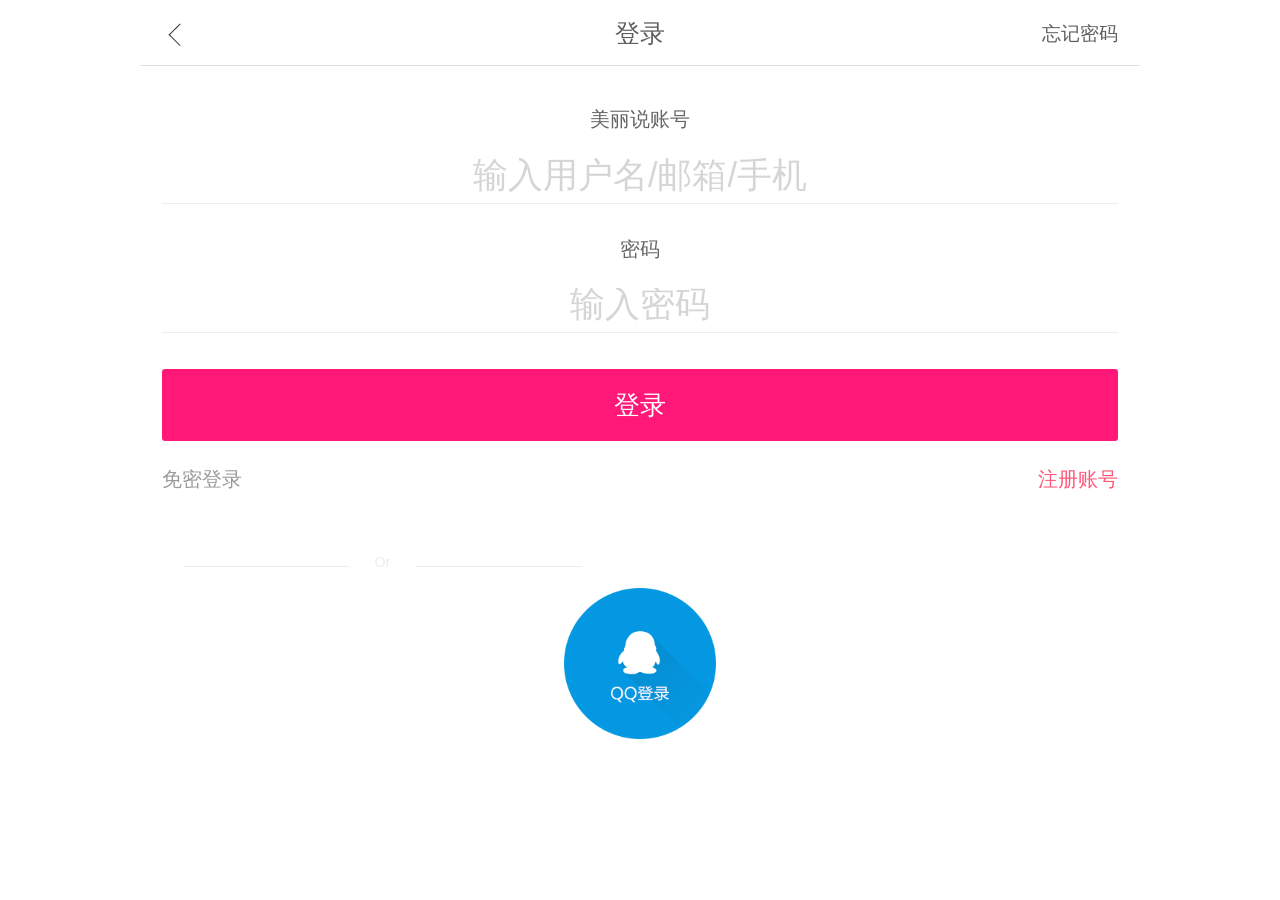
<file: login.html>
<!doctype html>
<html class="no-js">

	<head>
		<meta charset="utf-8">
		<meta http-equiv="X-UA-Compatible" content="IE=edge">
		<meta name="description" content="美丽说-wap首页,H5,H5首页">
		<meta name="keywords" content="美丽说,穿搭,女装,搭配">
		<meta name="viewport" content="width=device-width,initial-scale=1,minimum-scale=1,maximum-scale=1,user-scalable=no" />
		<title>登录</title>
		<meta name="renderer" content="webkit">
		<meta http-equiv="Cache-Control" content="no-siteapp" />
		<link rel="icon" type="image/png" href="assets/i/mfavicon.png">
		<link rel="stylesheet" href="assets/css/amazeui.min.css">
		<link rel="stylesheet" type="text/css" href="font-awesome-4.7.0/css/font-awesome.min.css"/>
		<link rel="stylesheet" type="text/css" href="assets/css/reset.css" />
		<link rel="stylesheet" href="assets/css/register.css">
	</head>

	<body>
		<div class="am-container cons">
			<div class="navs">
				<div class="return">
					<i class="am-inline-block"></i>
				</div>
				<a class="am-inline-block exit" href="register.html">忘记密码</a>
				<div class="centers">
					<a href="login.html">登录</a>
				</div>
			</div>
			<div class="login-content">
				<form id="login">
					<div class="account">
						<p class="title">美丽说账号</p>
						<input type="text" name="account" id="account" class="users" required maxlength="11" placeholder="输入用户名/邮箱/手机"/>
					</div>
					<div class="pass">
						<p class="title">密码</p>
						<input type="password" id="password" name="password" required class="pasd" placeholder="输入密码" />
					</div>
					<div class="reg">
						<button type="button" class="obtn" id="obtn">登录</button>
					</div>
				</form>
				<p class="am-cf login-ways">
					<a href="personal.html" class="denglu am-fl">免密登录</a>
					<a href="register.html" class="zhuce am-fr">注册账号</a>
				</p>
				<div class="login-thirdline">
					<span class="login-thirdline-line"></span>
					<span class="login-thirdline-or">Or</span> 
					<span class="login-thirdline-line"></span>
				</div>
				<div class="qqreg">
					<a href="personal.html"></a>
				</div>
			</div>
		</div>
		<script src="assets/js/jquery-1.12.4.min.js"></script>
		<script src="assets/js/amazeui.min.js"></script>
		<script src="assets/js/login.js"></script>
		<script type="text/javascript">
			$(document).ready(function() {
				$("#obtn").click(function() {
					var data = $("#login").serialize();
					//以json格式跨域获取数据
					$.post("/goods/login",data,function(result) {
						if(result.status) {
							alert(result.msg)
							location.href = "personal.html";
							sessionStorage.uid = $('#account').val()
							console.log(sessionStorage.uid)
						}else {
							alert(result.msg)
							console.log(result) 
						}
					})
				})
			})
		</script>
	</body>
</html>
</file>
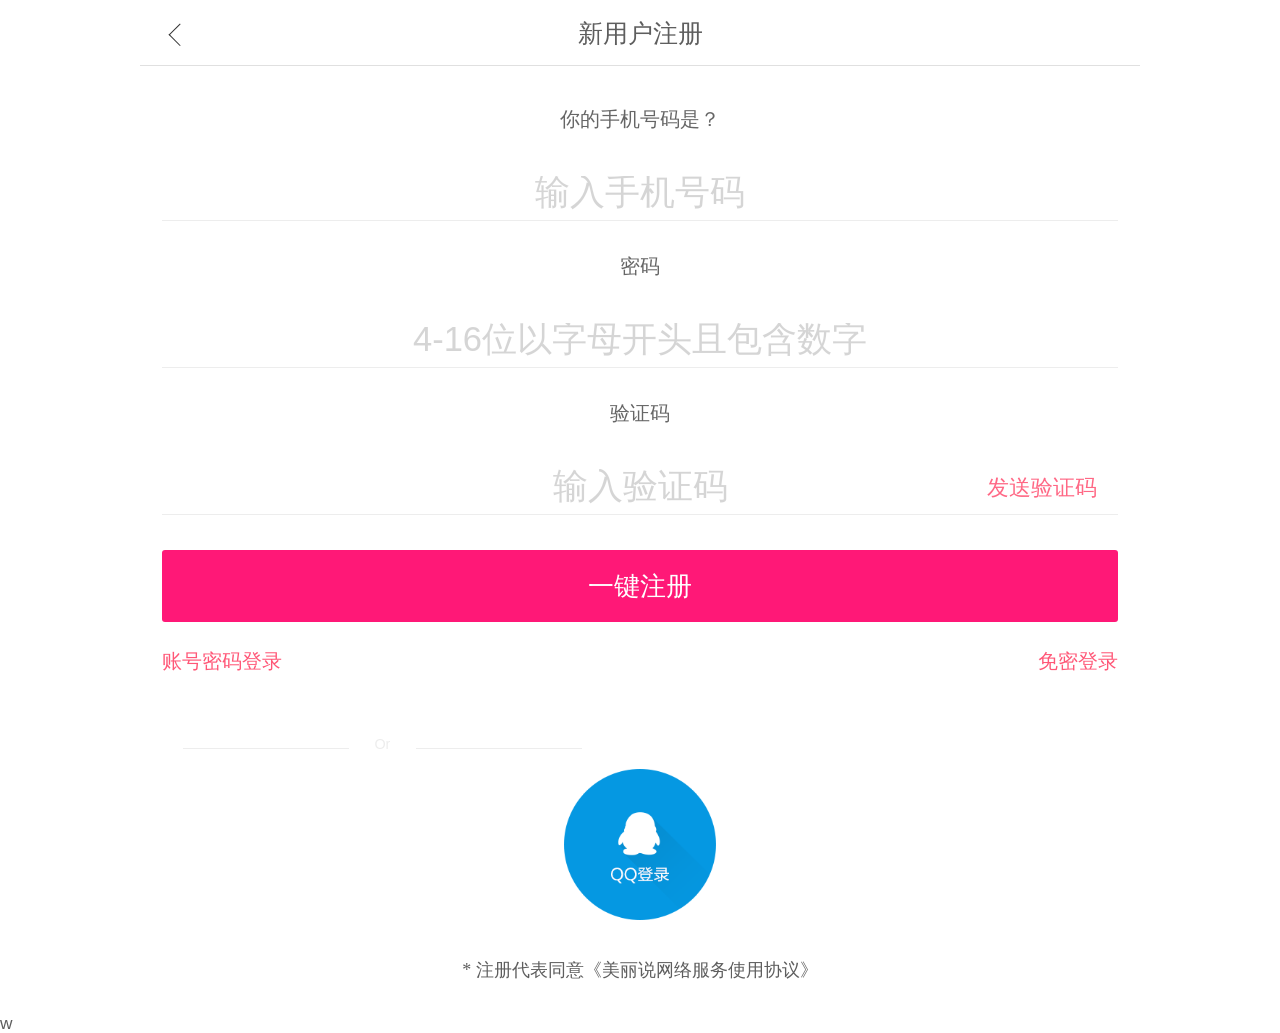
<file: register.html>
<!doctype html>
<html class="no-js">

	<head>
		<meta charset="utf-8">
		<meta http-equiv="X-UA-Compatible" content="IE=edge">
		<meta name="description" content="美丽说-wap首页,H5,H5首页">
		<meta name="keywords" content="美丽说,穿搭,女装,搭配">
		<meta name="viewport" content="width=device-width,initial-scale=1,minimum-scale=1,maximum-scale=1,user-scalable=no" />
		<title>注册</title>
		<meta name="renderer" content="webkit">
		<meta http-equiv="Cache-Control" content="no-siteapp" />
		<link rel="icon" type="image/png" href="assets/i/mfavicon.png">
		<link rel="stylesheet" href="assets/css/amazeui.min.css">
		<link rel="stylesheet" type="text/css" href="font-awesome-4.7.0/css/font-awesome.min.css"/>
		<link rel="stylesheet" type="text/css" href="assets/css/reset.css" />
		<link rel="stylesheet" href="assets/css/register.css">
	</head>

	<body>
		<div class="am-container cons">
			<div class="navs">
				<div class="return">
					<i class="am-inline-block"></i>
				</div>
				<div class="centers">
					<a href="register.html">新用户注册</a>
				</div>
			</div>
			<div class="login-content">
				<form id='register'>
					<div class="account">
						<p class="title">你的手机号码是？</p>
						<label for="phone"></label>
						<input type="text" class="phone" required maxlength="11" id="account" name="account" placeholder="输入手机号码" />
					</div>
					<div class="pass">
						<p class="title">密码</p>
						<label for="password"></label>
						<input type="password" id="password" name="password" required class="pasd" placeholder="4-16位以字母开头且包含数字" />
					</div>
					<div class="pass">
						<p class="title">验证码</p>
						<label for="auth"></label>
						<input type="text" class="verify" id="auth" name="auth" placeholder="输入验证码" value=""/>
					</div>
					<div class="getCodeBtn">
						<span class="times">60</span>
						<span class="codetext">发送验证码</span>
					</div>
					<div class="reg">
						<button class="obtn" type="button" id="submit">一键注册</button>
					</div>
				</form>
				<p class="am-cf login-ways">
					<a href="login.html" class="denglu user-denglu am-fl">账号密码登录</a>
					<a href="personal.html" class="zhuce am-fr">免密登录</a>
				</p>
				<div class="login-thirdline">
					<span class="login-thirdline-line"></span>
					<span class="login-thirdline-or">Or</span> 
					<span class="login-thirdline-line"></span>
				</div>
				<div class="qqreg">
					<a href="personal.html"></a>
				</div>
				<p class="agreement">
					<a href="javascript:void(0);">* 注册代表同意《美丽说网络服务使用协议》</a>
				</p>
			</div>
		</div>
		<script src="assets/js/jquery-1.12.4.min.js"></script>
		<script src="assets/js/template-web.js"></script>
		<script src="assets/js/amazeui.min.js"></script>
		<script src="assets/js/register.js"></script>w
		<script type="text/javascript">
			$(document).ready(function() {
				$("#submit").click(function() {
					var data = $("#register").serialize();
					$.post("/goods/register", data, function(result) {
						if(result.status) {
							alert(result.msg);
							location.href = "login.html";
						}else {
							console.log(result) 
							alert(result.msg);
						}
					})
				})
			})
		</script>
	</body>
</html>
</file>
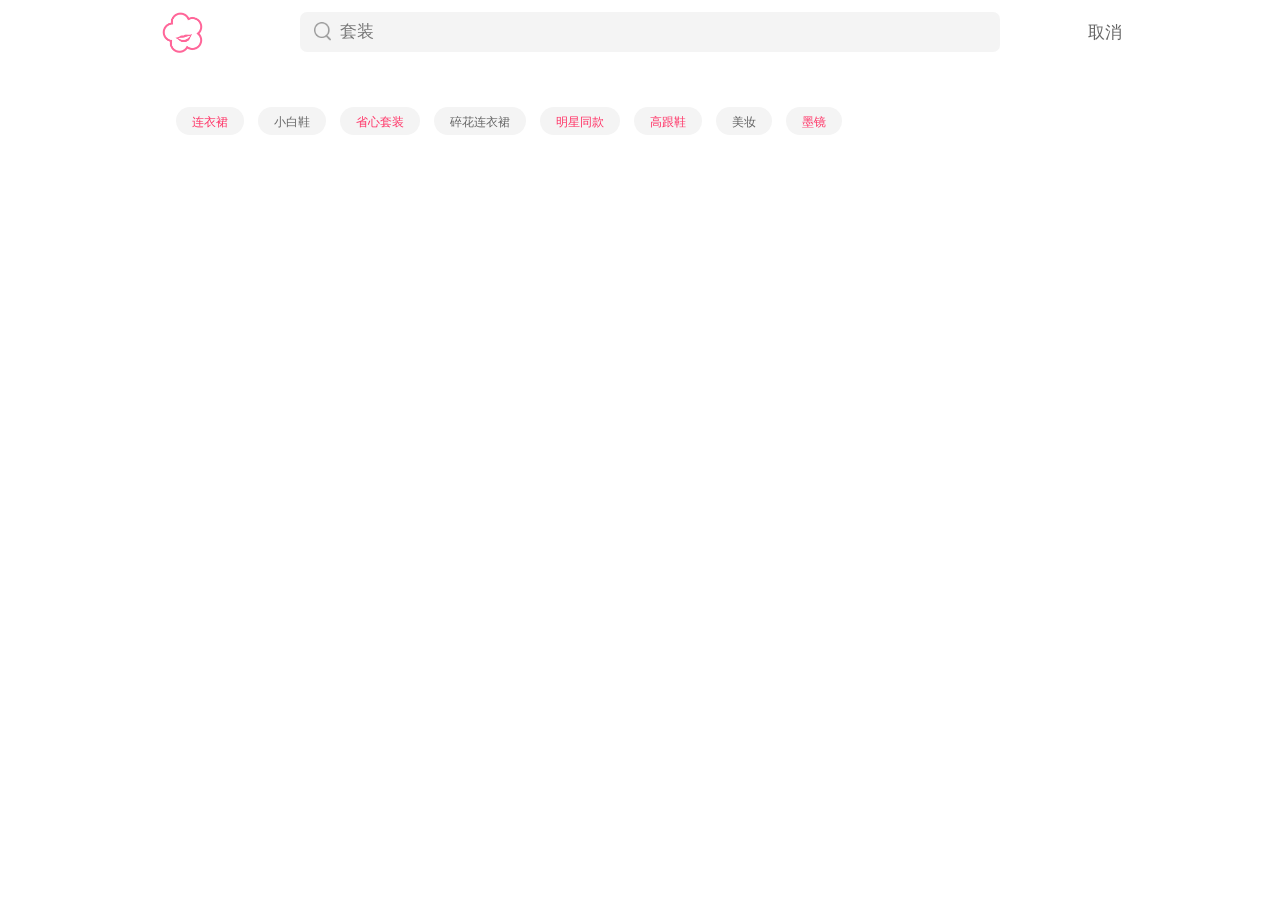
<file: search.html>
<!doctype html>
<html class="no-js">

	<head>
		<meta charset="utf-8">
		<meta http-equiv="X-UA-Compatible" content="IE=edge">
		<meta name="description" content="美丽说-wap首页,H5,H5首页">
		<meta name="keywords" content="美丽说,穿搭,女装,搭配">
		<meta name="viewport" content="width=device-width,initial-scale=1,minimum-scale=1,maximum-scale=1,user-scalable=no" />
		<title>美丽说-潮流穿搭快人一步</title>
		<meta name="renderer" content="webkit">
		<meta http-equiv="Cache-Control" content="no-siteapp" />
		<link rel="icon" type="image/png" href="assets/i/mfavicon.png">
		<link rel="stylesheet" href="assets/css/amazeui.min.css">
		<link rel="stylesheet" type="text/css" href="assets/css/reset.css"/>
		<link rel="stylesheet" href="assets/css/search.css">
	</head>
	<body>
		<div class="am-container cons">
			<div class="am-cf navs">
				<a href="index.html" class="logo am-fl"></a>
				<input type="text" class="search am-fl" placeholder="套装"/>
				<a href="index.html" class="service am-fl">取消</a>
			</div>
			<div class="init-box rec-show-log">
				<span class="tit-icon"></span>
				<h3 class="title"></h3>
				<ul class="list am-cf">
					<li class="show-log-item">
						<a href="javascript:void(0);" class="a-list red">连衣裙</a>
					</li>
					<li class="show-log-item">
						<a href="javascript:void(0);" class="a-list">小白鞋</a>
					</li>
					<li class="show-log-item">
						<a href="javascript:void(0);" class="a-list red">省心套装</a>
					</li>
					<li class="show-log-item">
						<a href="javascript:void(0);" class="a-list">碎花连衣裙</a>
					</li>
					<li class="show-log-item">
						<a href="javascript:void(0);" class="a-list red">明星同款</a>
					</li>
					<li class="show-log-item">
						<a href="javascript:void(0);" class="a-list red">高跟鞋</a>
					</li>
					<li class="show-log-item">
						<a href="javascript:void(0);" class="a-list">美妆</a>
					</li>
					<li class="show-log-item">
						<a href="javascript:void(0);" class="a-list red">墨镜</a>
					</li>
				</ul>
			</div>
			<div class="class-list">
				<ul class="prompt-list">
					<li class="list">
						<span class="left">衬衫女韩版</span>
						<span class="right">
							<i class="tags">流苏</i>
							<i class="tags">宽松</i>
							<i class="tags">V领</i>
						</span>
					</li>
					<li class="list">
						<span class="left">衬衫女</span>
						<span class="right">
							<i class="tags">灯芯绒</i>
							<i class="tags">大码</i>
							<i class="tags">小清新</i>
						</span>
					</li>
					<li class="list">
						<span class="left">衬衫男</span>
						<span class="right">
							<i class="tags">七分袖</i>
							<i class="tags">商务</i>
							<i class="tags">小清新</i>
						</span>
					</li>
					<li class="list">
						<span class="left">衬衫外套</span>
						<span class="right">
							
						</span>
					</li>
					<li class="list">
						<span class="left">衬衫女小清新</span>
						<span class="right"></span>
					</li>
					<li class="list">
						<span class="left">衬衫女韩版宽松</span>
						<span class="right">
							<i class="tags">大码</i>
							<i class="tags">V领</i>
							<i class="tags">均码</i>
						</span>
					</li>
					<li class="list">
						<span class="left">衬衫男短袖</span>
						<span class="right"></span>
					</li>
					<li class="list">
						<span class="left">衬衫男潮流</span>
						<span class="right"></span>
					</li>
					<li class="list">
						<span class="left">衬衫连衣裙</span>
						<span class="right">
							<i class="tags">大码</i>
							<i class="tags">显瘦</i>
							<i class="tags">高腰</i>
						</span>
					</li>
					<li class="list">
						<span class="left">衬衫女长款宽松</span>
						<span class="right"></span>
					</li>
				</ul>
			</div>
		</div>
		<script src="assets/js/jquery-1.12.4.min.js"></script>
		<script src="assets/js/search.js"></script>	
	</body>
</html>
</file>
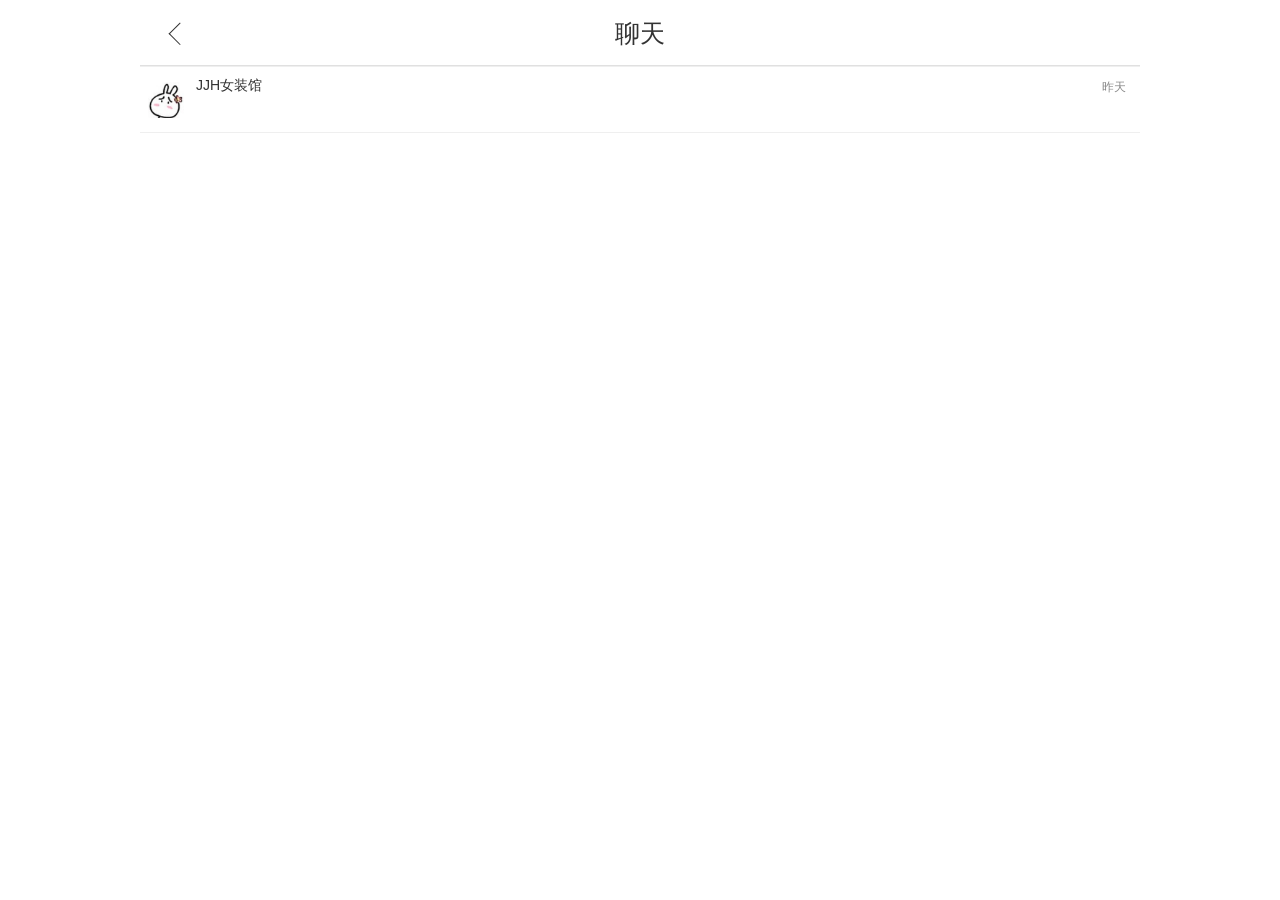
<file: service.html>
<!doctype html>
<html class="no-js">

	<head>
		<meta charset="utf-8">
		<meta http-equiv="X-UA-Compatible" content="IE=edge">
		<meta name="description" content="美丽说-wap首页,H5,H5首页">
		<meta name="keywords" content="美丽说,穿搭,女装,搭配">
		<meta name="viewport" content="width=device-width,initial-scale=1,minimum-scale=1,maximum-scale=1,user-scalable=no" />
		<title>聊天</title>
		<meta name="renderer" content="webkit">
		<meta http-equiv="Cache-Control" content="no-siteapp" />
		<link rel="icon" type="image/png" href="assets/img/kf.png">
		<link rel="stylesheet" type="text/css" href="assets/css/reset.css" />
		<link rel="stylesheet" type="text/css" href="font-awesome-4.7.0/css/font-awesome.min.css" />
		<link rel="stylesheet" href="assets/css/amazeui.min.css">
		<link rel="stylesheet" href="assets/css/service.css">
	</head>
	
	<body>
		<div class="am-container cons">
			<div class="navs">
				<div class="return">
					<i class="am-inline-block"></i>
				</div>
				<div class="centers">
					<a href="javascript:void(0);">聊天</a>
				</div>
			</div>	
			<div class="chat-left ">
				<div class="list list-border">
					<div class="none-list"></div>
				</div>
				<div class="chat-list list-border">
					<div class="item item-avatar">
						<div class="avatar">
							<img src="assets/img/sj.jpg" alt="">
						</div>
						<p>JJH女装馆</p>
						<p class="min"> </p>
						<span class="update-time">昨天</span>
					</div>
				</div>
			</div>
		</div>
		<div class="chat-main">
			<div class="nav">
				<div class="return">
					<i class="am-inline-block"></i>
				</div>
				<div class="centers">
					<a href="details.html">JJH女装馆</a>
				</div>
			</div>
			<p class="history-btn">暂无聊天消息</p>
		</div>
		<script src="assets/js/jquery-1.12.4.min.js"></script>
		<script src="assets/js/amazeui.min.js"></script>
		<script src="assets/js/service.js"></script>
	</body>

</html>
</file>
<file: assets/css/register.css>
body {
	color: #5e5e5e;
	width: 100%;
	font-size: .24rem;
	line-height: 1;
}
body,button {
	font-family: Arial,sans-serif;
}
@font-face {
	font-family: "m-icon";
	src: url("../../font/micon.woff");
	font-weight: normal;
	font-style: normal;
}
a,a:hover {
	color: #5e5e5e;
	font-family: "m-icon";
}
input::-webkit-input-placeholder {
	color: #999999;
	opacity: 0.4;
}
.cons {
	padding: 0;
}
.navs {
	position: relative;
	width: 100%;
	text-align: center;
	height: .92rem;
	background-color: #fff;
	overflow: hidden;
	color: #333;
	line-height: .92rem;
	border-bottom: 1px solid rgba(51, 51, 51, .15);
}

.navs .return {
	position: absolute;
	left: 0;
	cursor: pointer;
	width: 0.8rem;
	padding-left: .3rem;
}

.navs .return i {
	vertical-align: middle;
	width: .22rem;
	height: .22rem;
	border-top: 1px solid #333333;
	border-right: 1px solid #333333;
	transform: rotate(-135deg);
}

.centers {
	height: .92rem;
}

.centers a {
	font-size: .35rem;
}

.exit {
	position: absolute;
	right: 0;
	z-index: 5;
	font-size: .26rem;
	padding-right: .3rem;
	height: .92rem;
}
.login-content {
	position: relative;
	padding: .6rem .3rem 0;
}
.account,.pass {
	width: 100%;
}
.login-content p.title{
	font-size: 0.28rem;
	text-align: center;
	line-height: 0.28rem;
	color: #666;
	margin-bottom: 0.4rem;
	font-family: arial;
}
.login-content .users,.pasd,.phone,.verify {
	margin-bottom: 0.49rem;
	height: 0.63rem;
	line-height: 0.63rem;
	width: 100%;
	display: block;
	text-align: center;
	padding-bottom: 0.15rem;
	font-size: 0.48rem;
	border-bottom: 1px solid #ededed;
	color: #333;
	font-family: arial;
}
.getCodeBtn {
	color: rgb(255, 104, 133);
    position: absolute;
    top: 5.7rem;
    right: .3rem;
    border: none;
    background: #fff;
    cursor: pointer;
	margin-right: .3rem;
	font-size: .3rem;
}
.times {
	display: none;
}
.reg .obtn {
	background-color: rgb(255, 87, 119);
	width: 100%;
	font-size: 0.36rem;
	height: 1rem;
	line-height: 1rem;
	display: inline-block;
	background: #ff1877;
	color: #fff;
	border: none;
	border-radius: 3px;
	text-align: center;
	text-decoration: none;
	vertical-align: middle;
	white-space: nowrap;
}
.login-ways {
	margin-top: .4rem;
    text-align: center;
}
.denglu {
	color: #999;
	font-size: .28rem;
}
.zhuce,.user-denglu {
	color: #ff5777;
	font-size: .28rem;
}
.login-thirdline {
    margin-top: .08rem;
    padding: .8rem .3rem .24rem;
    width: 100%;
}
.login-thirdline-line {
    display: inline-block;
    width: 2.3rem;
    height: .2rem;
    border-bottom: .01rem solid #ededed;
}
.login-thirdline-or {
    display: inline-block;
    text-align: center;
    width: .8rem;
    font-size: .2rem;
    height: .2rem;
    line-height: .2rem;
    color: #ededed;
}
.qqreg {
	width: 100%;
	text-align: center;
}
.qqreg a {
	display: inline-block;
	background: url(../img/qqreg.png) no-repeat center;
    width: 2.1rem;
    height: 2.1rem;
    background-size: 100%;
}
.agreement {
	margin: .5rem;
	text-align: center;
}
.agreement>a {
	font-size: .25rem;
	color: #5e5e5e;
}
@media only screen and (min-width: 100px) and (max-width: 320px) {
	html {
		font-size: 42.6667px;
	}
}

@media only screen and (min-width: 321px) and (max-width: 360px) {
	html {
		font-size: 48px;
	}
}

@media only screen and (min-width: 361px) and (max-width: 375px) {
	html {
		font-size: 50px;
	}
}

@media only screen and (min-width: 376px) and (max-width: 414px) {
	html {
		font-size: 55.2px;
	}
}

@media only screen and (min-width: 415px) and (max-width: 640px) {
	html {
		font-size: 60px;
	}
}

@media only screen and (min-width: 641px) {
	html {
		font-size: 72px;
	}
}
</file>
<file: assets/css/search.css>
body {
	font-family: "HY-XiZYJ", "HY_XiZYJ", Arial;
	width: 100%;
	font-size: .24rem;
	line-height: 1;
}
a,a:hover {
	cursor: pointer;
	color: #666;	
}
.cons {
	padding: 0;
}
.navs {
	text-align: center;
	position: relative;
	background: #fff;
}
.logo {
	width: .58rem;
	height: .9rem;
	margin: 0 .3rem;
	background: url(../img/logo.png) no-repeat center;
	background-size: contain;
	position: absolute;
	left: 0;
}
.search {
	font-size: .24rem;
	color: #333;
	padding: .15rem .15rem .15rem .55rem;
	width: 70%;
	border-radius: 0.1rem;
	margin: 0.16rem 16%;
	height: 0.56rem;
	background: #F4F4F4 url(../img/search.png) no-repeat 0.2rem center;
	background-size: auto .26rem;
}
.service {
	position: absolute;
	right: 0;
	text-align: center;
	width: 0.98rem;
	height: 0.9rem;
	line-height: 0.9rem;
}
.init-box {
	color: #666;
	position: relative;
	margin-left: 0.3rem;
	padding-top: 0.3rem;
	padding-bottom: 0.5rem;
}
.init-box .tit-icon {
	position: absolute;
	left: -0.07rem;
	display: inline-block;
	width: 0.22rem;
	height: 0.3rem;
	background: url() no-repeat;
	background-size: contain;
}
.init-box .title {
	font-size: 0.3rem;
	font-weight: normal;
	padding-left: 0.3rem;
	margin-bottom: 0.05rem;
}
.init-box .list li {
	float: left;
	padding: .08rem .22rem;
	margin-top: 0.25rem;
	background-color: #F4F4F4;
	margin-left: 0.2rem;
	border-radius: 0.4rem;
}
.init-box .list .show-log-item a {
	font-size: 12px;
	color: #666;
	text-decoration: none;
}
.init-box .list a.red {
	color: #f36;
}
.class-list {
	display: none;
	width: 100%;
	background: #F2F5F8;
}
.prompt-list {
	margin-left: 0.3rem;
}
.prompt-list .list {
	line-height: 0.82rem;
	overflow: hidden;
	height: 0.8rem;
	border-bottom: 1px solid #e6e5e6;
}
.prompt-list .list .left {
	color: #333;
	float: left;
	font-size: 0.28rem;
}
.prompt-list .list .right {
	float: right;
	padding-right: 0.3rem;
}
.prompt-list .list .tags {
	font-size: 0.24rem;
	background-color: #F8F8F8;
	border-radius: 0.4rem;
	padding: .08rem .2rem;
	margin-left: 0.1rem;
}
@media only screen and (min-width: 100px) and (max-width: 320px) {
	html {
		font-size: 42.6667px;
	}
}

@media only screen and (min-width: 321px) and (max-width: 360px) {
	html {
		font-size: 48px;
	}
}

@media only screen and (min-width: 361px) and (max-width: 375px) {
	html {
		font-size: 50px;
	}
}

@media only screen and (min-width: 376px) and (max-width: 414px) {
	html {
		font-size: 55.2px;
	}
}

@media only screen and (min-width: 415px) and (max-width: 768px) {
	html {
		font-size: 60px;
	}
}

@media only screen and (min-width: 769px) {
	html {
		font-size: 72px;
	}
}
</file>
<file: assets/css/service.css>
body {
	line-height: 1;
	font-family: "HY-XiZYJ", "HY_XiZYJ", Arial;
	background-color: #fff;
	color: #666;
	font-size: 14px;
}
ul,
ol,
p {
	margin: 0;
	padding: 0;
}
img {
	display: block;
	width: 100%;
}
a,
a:visited {
	color: #333;
	font-size: .26rem;
}
a:hover {
	color: #333;
}
.cons {
	padding: 0;
}
.navs,.nav {
	position: relative;
	width: 100%;
	text-align: center;
	height: .92rem;
	background: #fff;
	overflow: hidden;
	color: #333;
	line-height: .92rem;
	border-bottom: 1px solid rgba(51, 51, 51, .15);
}
.navs .return,.nav .return {
	position: absolute;
	left: 0;
	cursor: pointer;
	width: 0.8rem;
	padding-left: .3rem;
}
.navs .return i,.nav .return i {
	vertical-align: middle;
	width: .22rem;
	height: .22rem;
	border-top: 1px solid #333333;
	border-right: 1px solid #333333;
	transform: rotate(-135deg);
}
.centers a {
	font-size: .35rem;
}
.chat-left {
	height: 100%;
	width: 100%;
	-webkit-overflow-scrolling: touch!important;
}
.chat-left .none-list {
	min-height: 400px;
	background: #fff url(../img/se11.png) 50% no-repeat;
	background-size: 200px;
}
.chat-left {
	height: 100%;
	width: 100%;
	position: relative;
	overflow-x: hidden;
	overflow-y: auto;
	-webkit-overflow-scrolling: touch!important;
}
.list-border {
	position: relative;
	border-top: 1px solid #efefef;
}
.list {
	display: none;
	width: 100%;
}
.chat-left .item {
	height: 66px;
}
.list-border .item,
.list-border>li {
	background: #fff;
	border-bottom: 1px solid #efefef;
}
.item {
	width: 100%;
	font-size: 14px;
	position: relative;
	display: block;
	padding: 6px;
	overflow: hidden;
	color: #666;
	border-style: solid;
	border-color: transparent;
	border-width: 1px 0;
	text-decoration: none;
	box-sizing: border-box;
}
.item-avatar {
	padding: 5px 10px 5px 56px;
}
.item-avatar .avatar {
	position: absolute;
	left: 8px;
	top: 50%;
	margin-top: -18px;
}
.avatar {
	border-radius: 50%;
	font-size: 34px;
	font-weight: 300;
	line-height: 1;
	overflow: visible;
	display: inline-block;
	vertical-align: middle;
	width: 36px;
	height: 36px;
	background-color: rgb(255, 255, 255);
	color: rgb(255, 255, 255);
}
.avatar img {
	height: 100%;
	width: 100%;
}
.item-avatar p {
	padding-right: 56px;
}
.item p {
	font-size: 14px;
	color: #333;
	width: auto;
	text-overflow: ellipsis;
	white-space: nowrap;
	word-wrap: normal;
}
.item-avatar p.min {
	padding: 0;
}
.item p,
.item p.min {
	line-height: 24px;
	overflow: hidden;
}
.item p.min {
	height: 24px;
	font-size: 12px;
	color: #888;
}
.item .update-time {
	position: absolute;
	right: 10px;
	top: 6px;
	line-height: 26px;
	height: 26px;
	background: #fff;
	padding: 0 4px;
	font-size: 12px;
	color: #888;
}
.chat-main {
	display: none;
	height: 100%;
	width: 100%;
}
.history-btn {
	text-align: center;
	margin: 10px auto 5px;
}
@media only screen and (min-width: 100px) and (max-width: 320px) {
	html {
		font-size: 42.6667px;
	}
}

@media only screen and (min-width: 321px) and (max-width: 360px) {
	html {
		font-size: 48px;
	}
}

@media only screen and (min-width: 361px) and (max-width: 375px) {
	html {
		font-size: 50px;
	}
}

@media only screen and (min-width: 376px) and (max-width: 414px) {
	html {
		font-size: 55.2px;
	}
}

@media only screen and (min-width: 415px) and (max-width: 768px) {
	html {
		font-size: 60px;
	}
}

@media only screen and (min-width: 769px) {
	html {
		font-size: 72px;
	}
}
</file>
